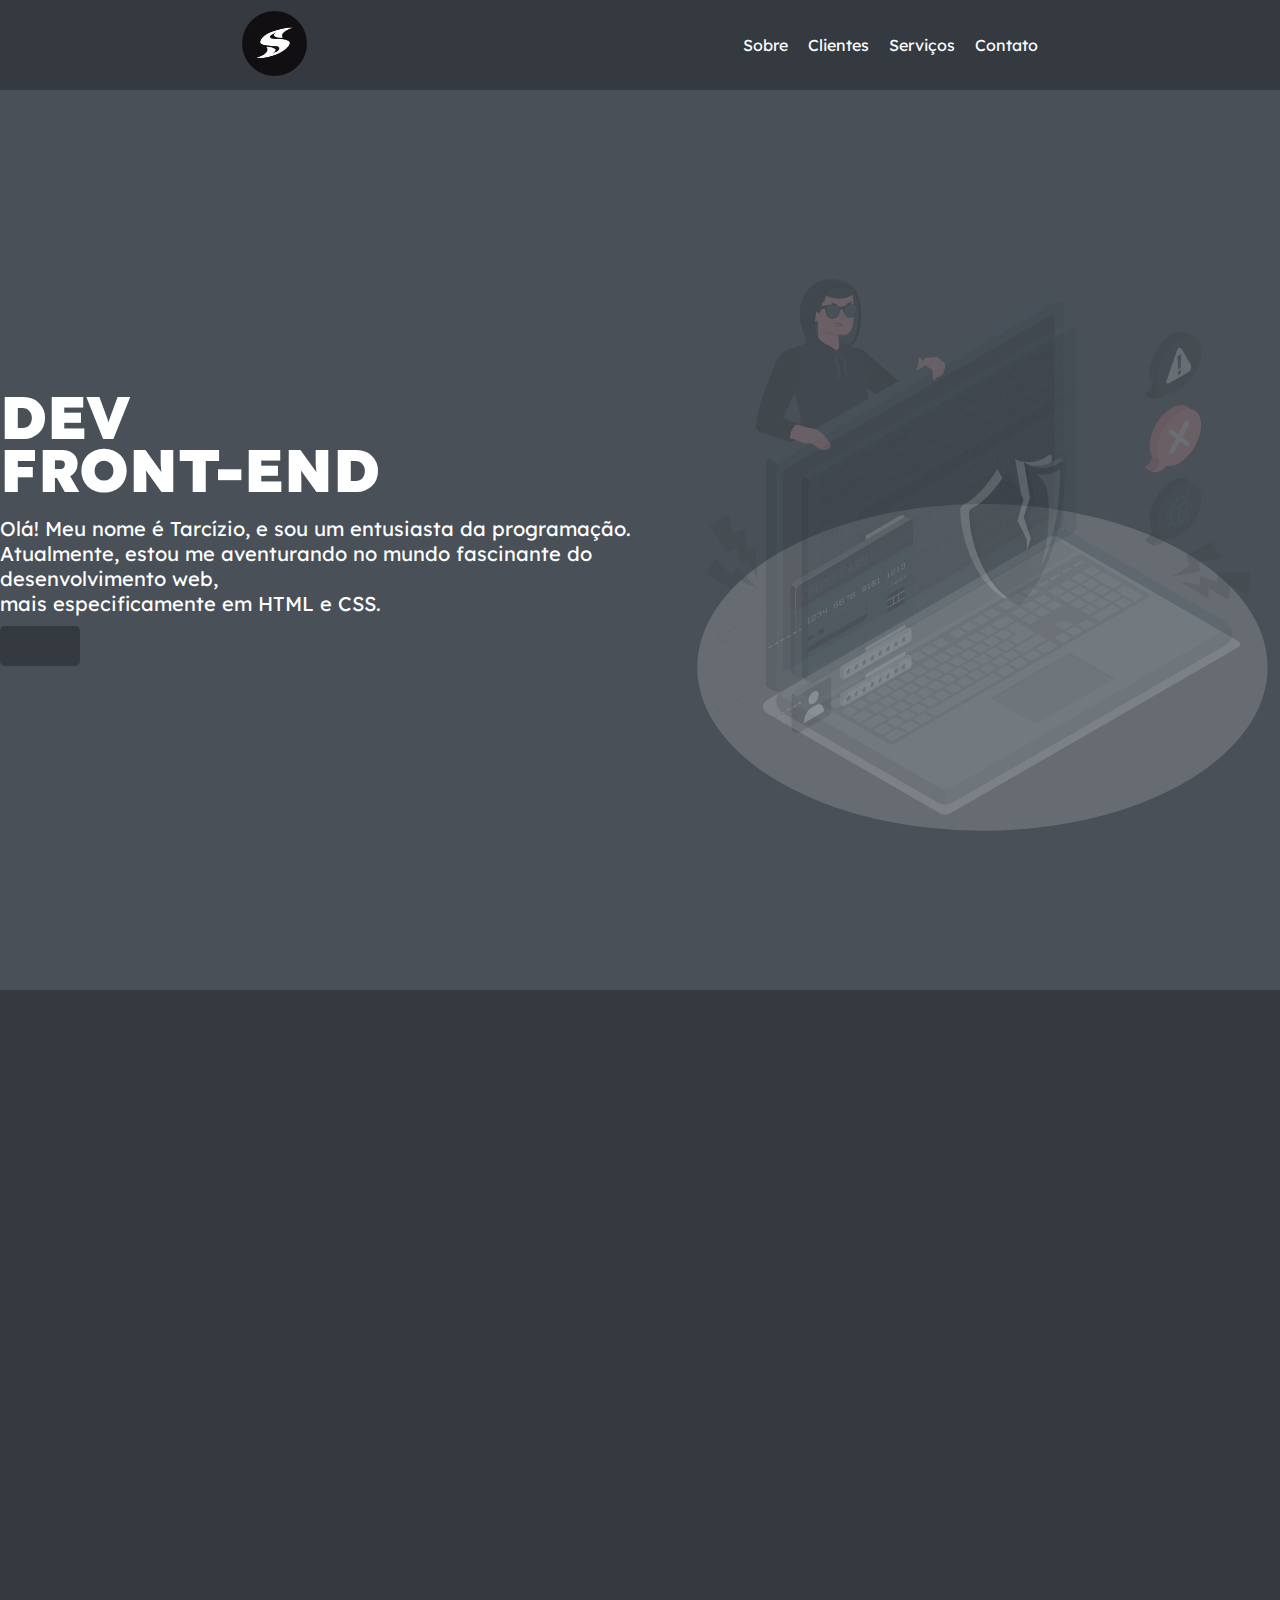
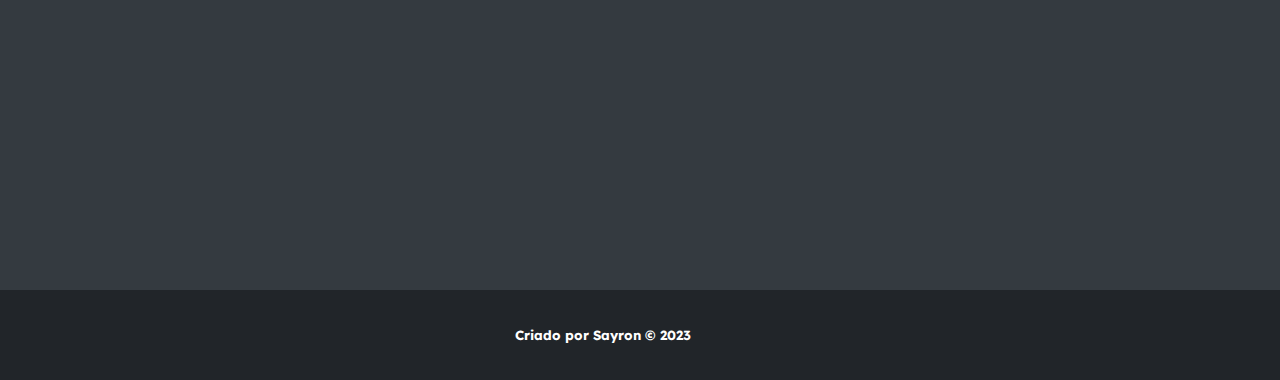
<file: index.html>
<!DOCTYPE html>
<html lang="en">

<head>
    <meta charset="UTF-8">
    <meta http-equiv="X-UA-Compatible" content="IE=edge">
    <meta name="viewport" content="width=device-width, initial-scale=1.0">
    <link rel="stylesheet" href="style.css">
    <link rel="shortcut icon" href="imgs/logo s circle.png" type="image/png">
    <link rel="stylesheet" href="https://cdnjs.cloudflare.com/ajax/libs/font-awesome/6.4.0/css/all.min.css"
        integrity="sha512-iecdLmaskl7CVkqkXNQ/ZH/XLlvWZOJyj7Yy7tcenmpD1ypASozpmT/E0iPtmFIB46ZmdtAc9eNBvH0H/ZpiBw=="
        crossorigin="anonymous" referrerpolicy="no-referrer" />
    <title>Trabalho</title>
</head>

<body>
    <header>
        <div class="logo">
            <img class="image-logo" src="imgs/logo s circle.png">
        </div>
        <div>
            <nav class="menu">
                <a class="menu-item" href="sobre.html">Sobre</a>
                <a class="menu-item" href="clientes.html">Clientes</a>
                <a class="menu-item" href="serviços.html">Serviços</a>
                <a class="menu-item" href="contato.html">Contato</a>
            </nav>
        </div>
    </header>

    <section class="part-one">
        <div class="left-one">
            <div class="icons-work">
                <h2 class="text-one">DEV</h2>
                <a class="icons-title-html"><i class="fa-brands fa-html5 fa-2xl"></i></a>
                <a class="icons-title-css"><i class="fa-brands fa-css3-alt fa-2xl"></i></a>
                <a class="icons-title-java"><i class="fa-brands fa-square-js fa-2xl"></i></a>
            </div>
            <h2 class="text-one">FRONT-END</h2>
            <p class="text-two">Olá! Meu nome é Tarcízio, e sou um entusiasta da programação.<br>
                Atualmente, estou me aventurando no mundo fascinante do desenvolvimento web,<br>
                mais especificamente em HTML e CSS.</p>

            <a href="#"><button class="btn"><i class="fa-solid fa-code" style="color: #ffffff;"></i></button></a>

        </div>
        <div class="right-one">
            <img class="image-right" src="imgs/animate.svg">
        </div>

    </section>

    <section class="part-two">
    </section>

    <footer class="end">
        <div class="end-itens">
            <h5 class="end-text">Criado por Sayron © 2023</h5>
            <div class="social-midia">
                <a class="icons-midia" href="https://discord.gg/jq7pGpCu" target="_blank"><i
                        class="fa-brands fa-discord"></i></a>
                <a class="icons-midia" href="https://www.instagram.com/tarcizh/" target="_blank"><i
                        class="fa-brands fa-instagram"></i></a>
                <a class="icons-midia" href="https://twitter.com/xsayron" target="_blank"><i
                        class="fa-brands fa-twitter"></i></a>
                <a class="icons-midia" href="https://github.com/sayron4" target="_blank"><i
                        class="fa-brands fa-github"></i></a>
            </div>
        </div>

    </footer>

</body>

</html>
</file>
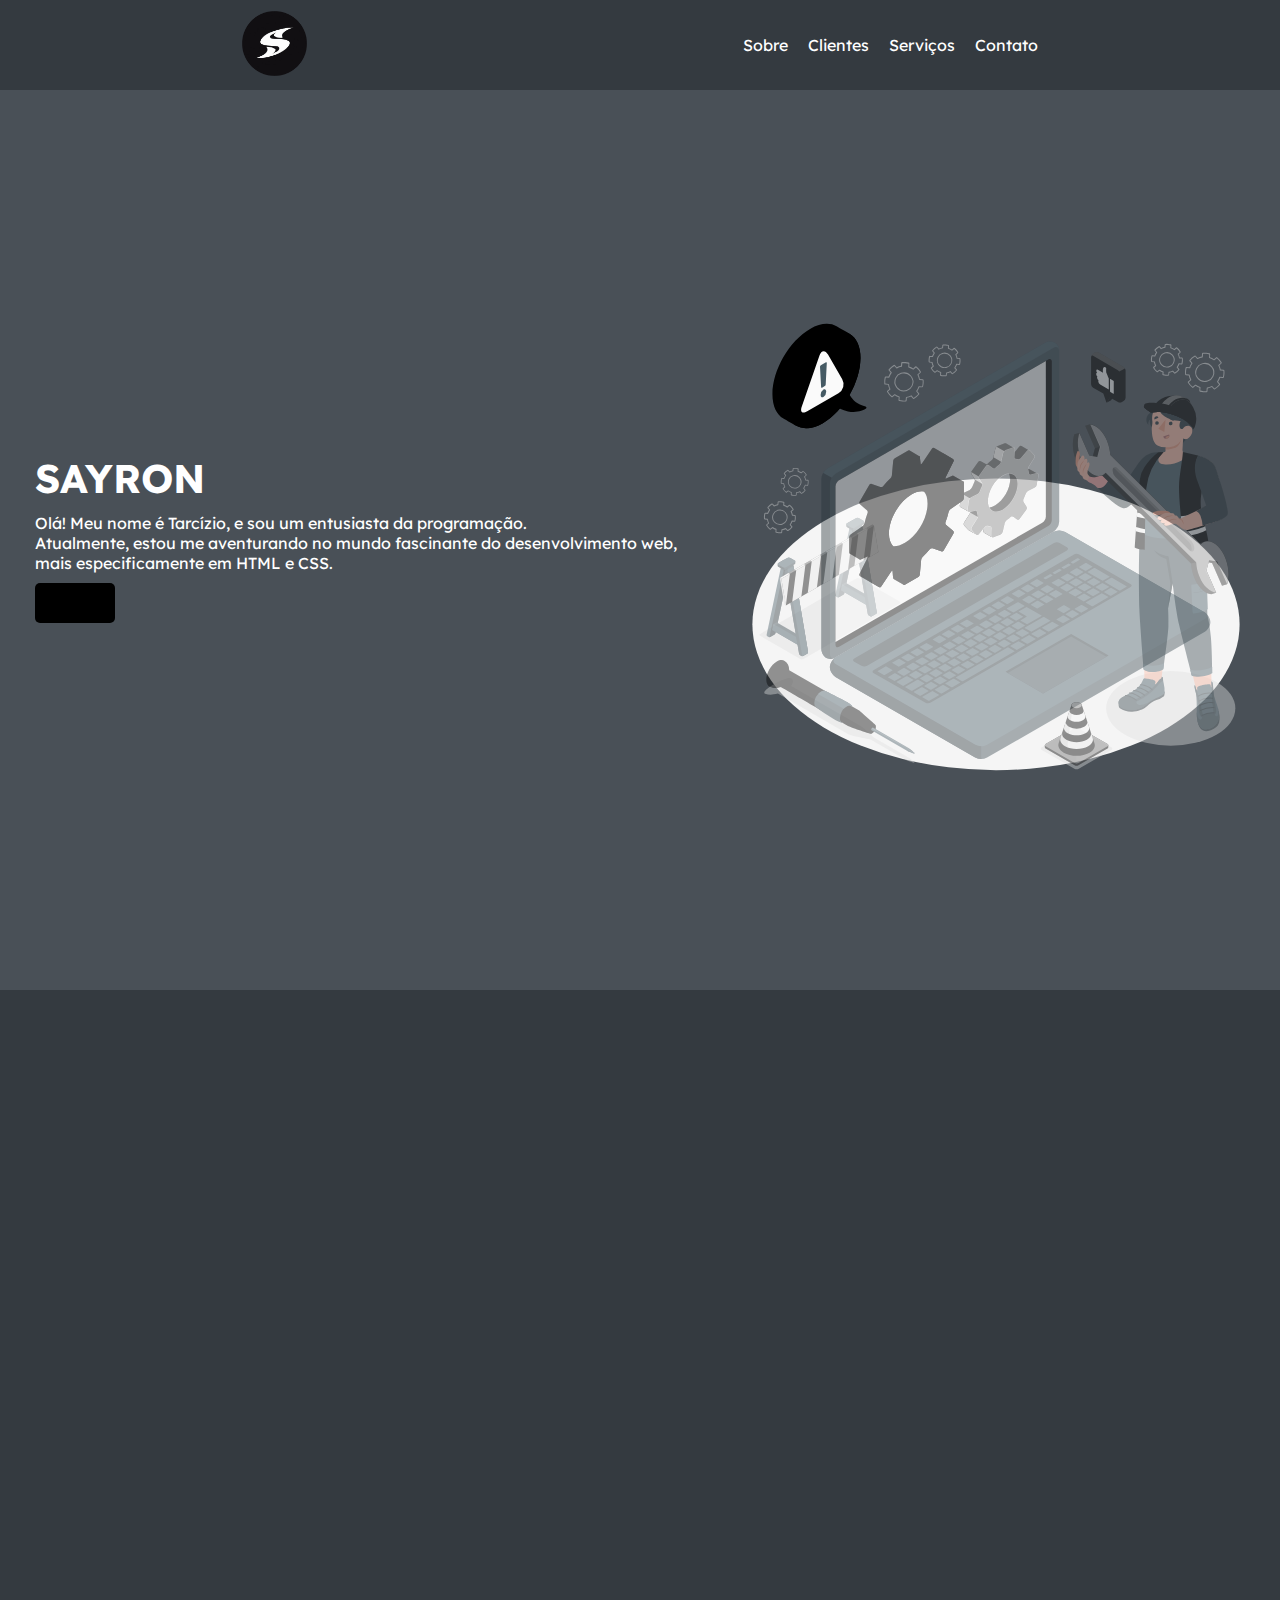
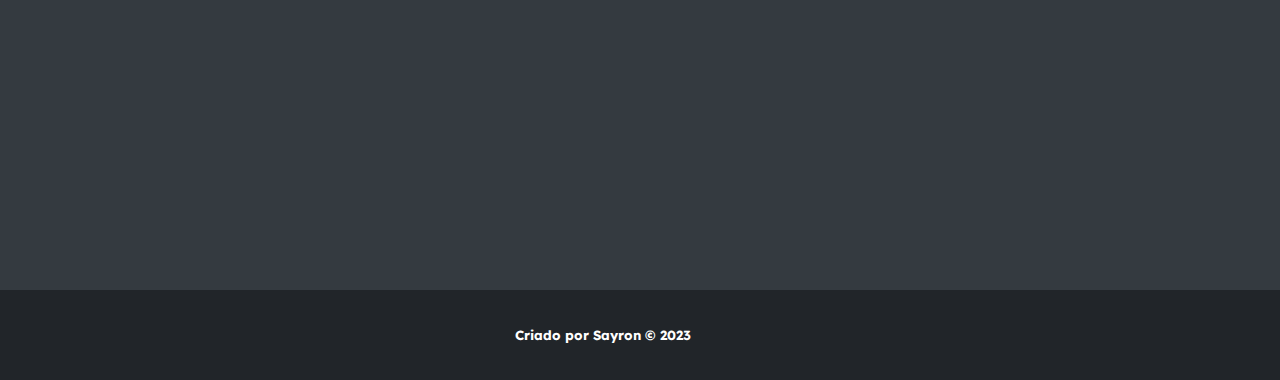
<file: principal/index.html>
<!DOCTYPE html>
<html lang="en">

<head>
    <meta charset="UTF-8">
    <meta http-equiv="X-UA-Compatible" content="IE=edge">
    <meta name="viewport" content="width=device-width, initial-scale=1.0">
    <link rel="stylesheet" href="style.css">
    <link rel="shortcut icon" href="imgs/logo s circle.png" type="image/png">
    <link rel="stylesheet" href="https://cdnjs.cloudflare.com/ajax/libs/font-awesome/6.4.0/css/all.min.css"
        integrity="sha512-iecdLmaskl7CVkqkXNQ/ZH/XLlvWZOJyj7Yy7tcenmpD1ypASozpmT/E0iPtmFIB46ZmdtAc9eNBvH0H/ZpiBw=="
        crossorigin="anonymous" referrerpolicy="no-referrer" />
    <title>Sayron</title>
</head>

<body>
    <header>
        <div class="logo">
            <img class="image-logo" src="imgs/logo s circle.png">
        </div>
        <div>
            <nav class="menu">
                <a class="menu-item" href="sobre.html">Sobre</a>
                <a class="menu-item" href="clientes.html">Clientes</a>
                <a class="menu-item" href="serviços.html">Serviços</a>
                <a class="menu-item" href="contato.html">Contato</a>
            </nav>
        </div>
    </header>

    <section class="part-one">
        <div class="left-one">
            <h2 class="text-one">SAYRON</h2>
            <p class="text-two">Olá! Meu nome é Tarcízio, e sou um entusiasta da programação.<br>
                Atualmente, estou me aventurando no mundo fascinante do desenvolvimento web,<br>
                mais especificamente em HTML e CSS.</p>

            <a href="#"><button class="btn"><i class="fa-solid fa-code" style="color: #ffffff;"></i></button></a>

        </div>
        <div class="right-one">
            <img class="image-right" src="imgs/animation.svg">
        </div>

    </section>

    <section class="part-two">
    </section>

    <footer class="end">
        <div class="end-itens">
            <h5 class="end-text">Criado por Sayron © 2023</h5>
            <div class="social-midia">
                <a class="icons-midia" href="https://discord.gg/jq7pGpCu" target="_blank"><i class="fa-brands fa-discord"></i></a>
                <a class="icons-midia" href="https://www.instagram.com/tarcizh/" target="_blank"><i class="fa-brands fa-instagram"></i></a>
                <a class="icons-midia" href="https://twitter.com/xsayron" target="_blank"><i class="fa-brands fa-twitter"></i></a>
                <a class="icons-midia" href="https://github.com/sayron4" target="_blank"><i class="fa-brands fa-github"></i></a>
            </div>
        </div>

    </footer>

</body>

</html>
</file>
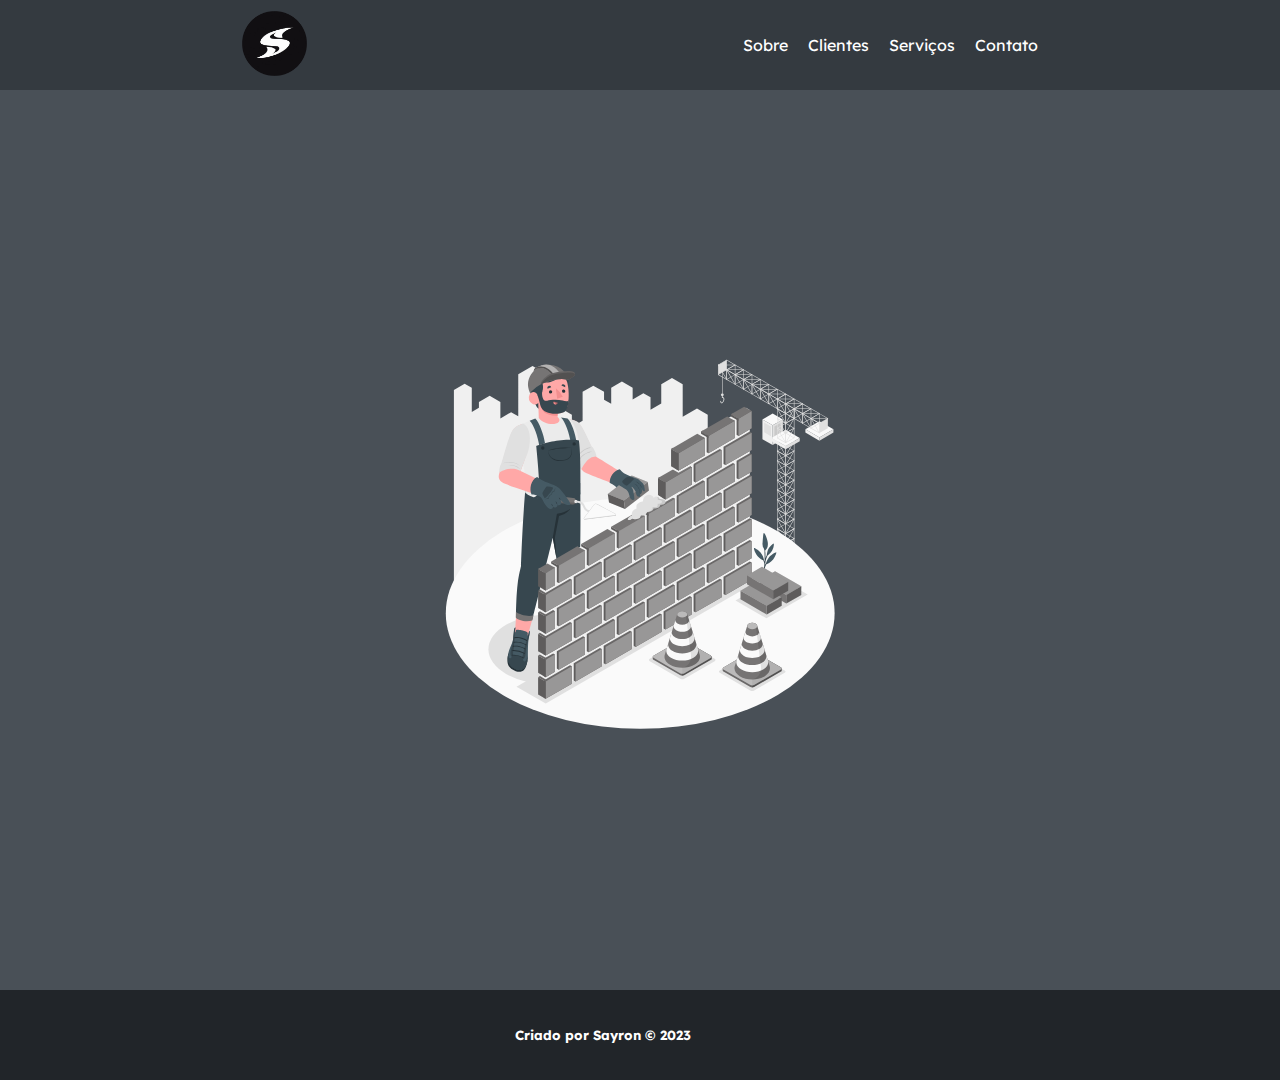
<file: clientes.html>
<!DOCTYPE html>
<html lang="en">

<head>
    <meta charset="UTF-8">
    <meta http-equiv="X-UA-Compatible" content="IE=edge">
    <meta name="viewport" content="width=device-width, initial-scale=1.0">
    <link rel="stylesheet" href="clientes.css">
    <link rel="shortcut icon" href="imgs/logo s circle.png" type="image/png">
    <link rel="stylesheet" href="https://cdnjs.cloudflare.com/ajax/libs/font-awesome/6.4.0/css/all.min.css"
        integrity="sha512-iecdLmaskl7CVkqkXNQ/ZH/XLlvWZOJyj7Yy7tcenmpD1ypASozpmT/E0iPtmFIB46ZmdtAc9eNBvH0H/ZpiBw=="
        crossorigin="anonymous" referrerpolicy="no-referrer" />
    <title>Clientes</title>
</head>

<body>
    <header>
        <div class="logo">
            <a href="index.html"><img class="image-logo" src="imgs/logo s circle.png"></a>
        </div>
        <div>
            <nav class="menu">
                <a class="menu-item" href="sobre.html">Sobre</a>
                <a class="menu-item" href="clientes.html">Clientes</a>
                <a class="menu-item" href="serviços.html">Serviços</a>
                <a class="menu-item" href="contato.html">Contato</a>
            </nav>
        </div>
    </header>

    <main>
        <img class="construction" src="imgs/construction.svg">
    </main>

    <footer class="end">
        <div class="end-itens">
            <h5 class="end-text">Criado por Sayron © 2023</h5>
            <div class="social-midia">
                <a class="icons-midia" href="https://discord.gg/jq7pGpCu" target="_blank"><i
                        class="fa-brands fa-discord"></i></a>
                <a class="icons-midia" href="https://www.instagram.com/tarcizh/" target="_blank"><i
                        class="fa-brands fa-instagram"></i></a>
                <a class="icons-midia" href="https://twitter.com/xsayron" target="_blank"><i
                        class="fa-brands fa-twitter"></i></a>
                <a class="icons-midia" href="https://github.com/sayron4" target="_blank"><i
                        class="fa-brands fa-github"></i></a>
            </div>
        </div>

    </footer>


</body>

</html>
</file>
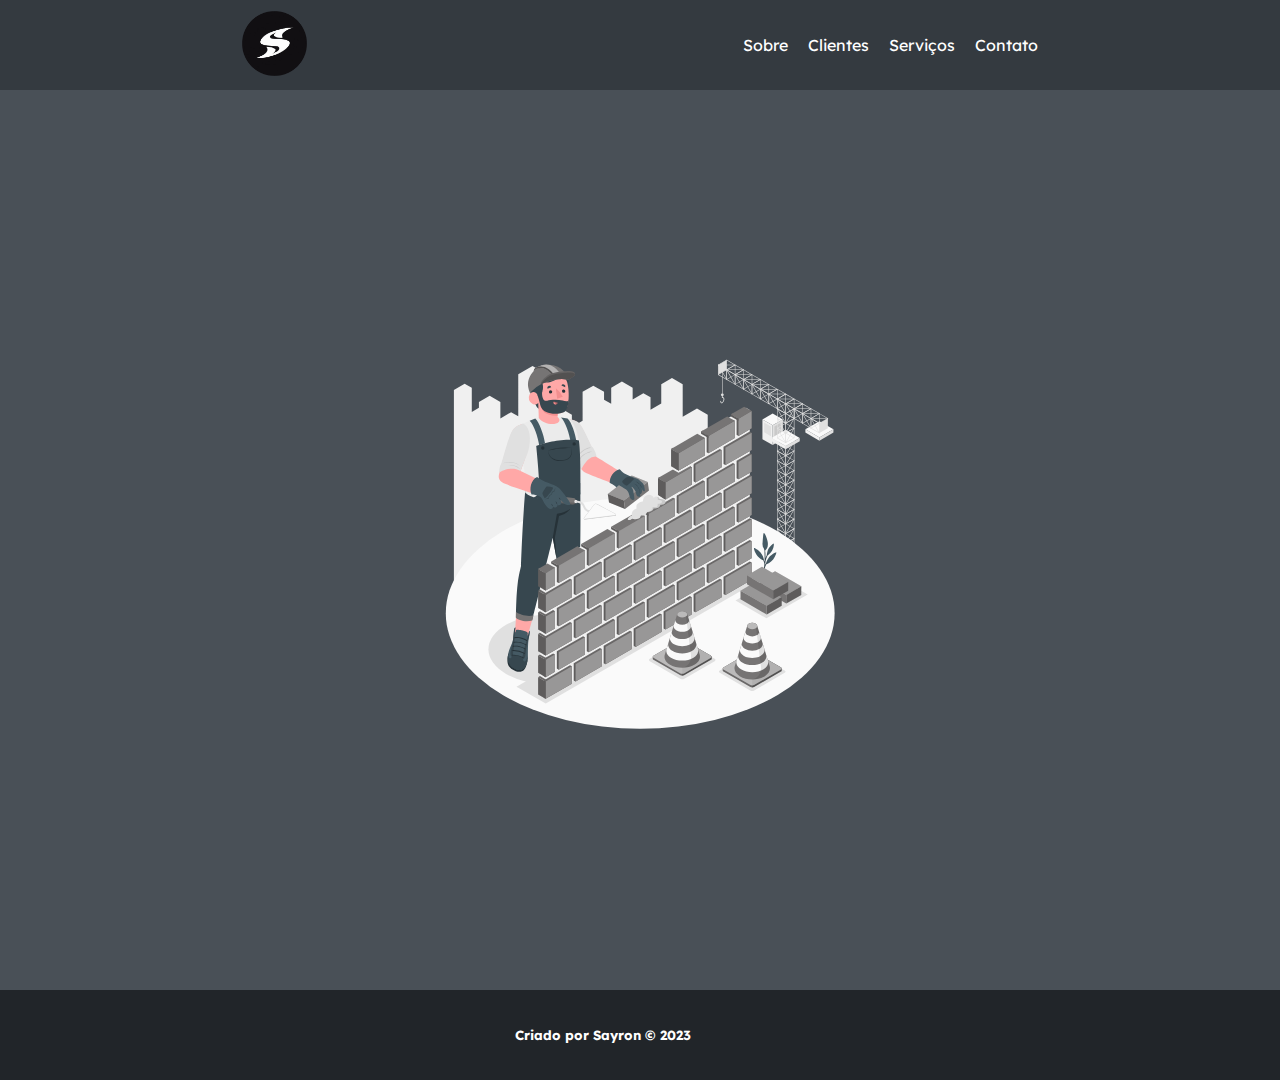
<file: contato.html>
<!DOCTYPE html>
<html lang="en">

<head>
    <meta charset="UTF-8">
    <meta http-equiv="X-UA-Compatible" content="IE=edge">
    <meta name="viewport" content="width=device-width, initial-scale=1.0">
    <link rel="stylesheet" href="contato.css">
    <link rel="shortcut icon" href="imgs/logo s circle.png" type="image/png">
    <link rel="stylesheet" href="https://cdnjs.cloudflare.com/ajax/libs/font-awesome/6.4.0/css/all.min.css"
        integrity="sha512-iecdLmaskl7CVkqkXNQ/ZH/XLlvWZOJyj7Yy7tcenmpD1ypASozpmT/E0iPtmFIB46ZmdtAc9eNBvH0H/ZpiBw=="
        crossorigin="anonymous" referrerpolicy="no-referrer" />
    <title>Clientes</title>
</head>

<body>
    <header>
        <div class="logo">
            <a href="index.html"><img class="image-logo" src="imgs/logo s circle.png"></a>
        </div>
        <div>
            <nav class="menu">
                <a class="menu-item" href="sobre.html">Sobre</a>
                <a class="menu-item" href="clientes.html">Clientes</a>
                <a class="menu-item" href="serviços.html">Serviços</a>
                <a class="menu-item" href="contato.html">Contato</a>
            </nav>
        </div>
    </header>

    <main>
        <img class="construction" src="imgs/construction.svg">
    </main>

    <footer class="end">
        <div class="end-itens">
            <h5 class="end-text">Criado por Sayron © 2023</h5>
            <div class="social-midia">
                <a class="icons-midia" href="https://discord.gg/jq7pGpCu" target="_blank"><i
                        class="fa-brands fa-discord"></i></a>
                <a class="icons-midia" href="https://www.instagram.com/tarcizh/" target="_blank"><i
                        class="fa-brands fa-instagram"></i></a>
                <a class="icons-midia" href="https://twitter.com/xsayron" target="_blank"><i
                        class="fa-brands fa-twitter"></i></a>
                <a class="icons-midia" href="https://github.com/sayron4" target="_blank"><i
                        class="fa-brands fa-github"></i></a>
            </div>
        </div>

    </footer>


</body>

</html>
</file>
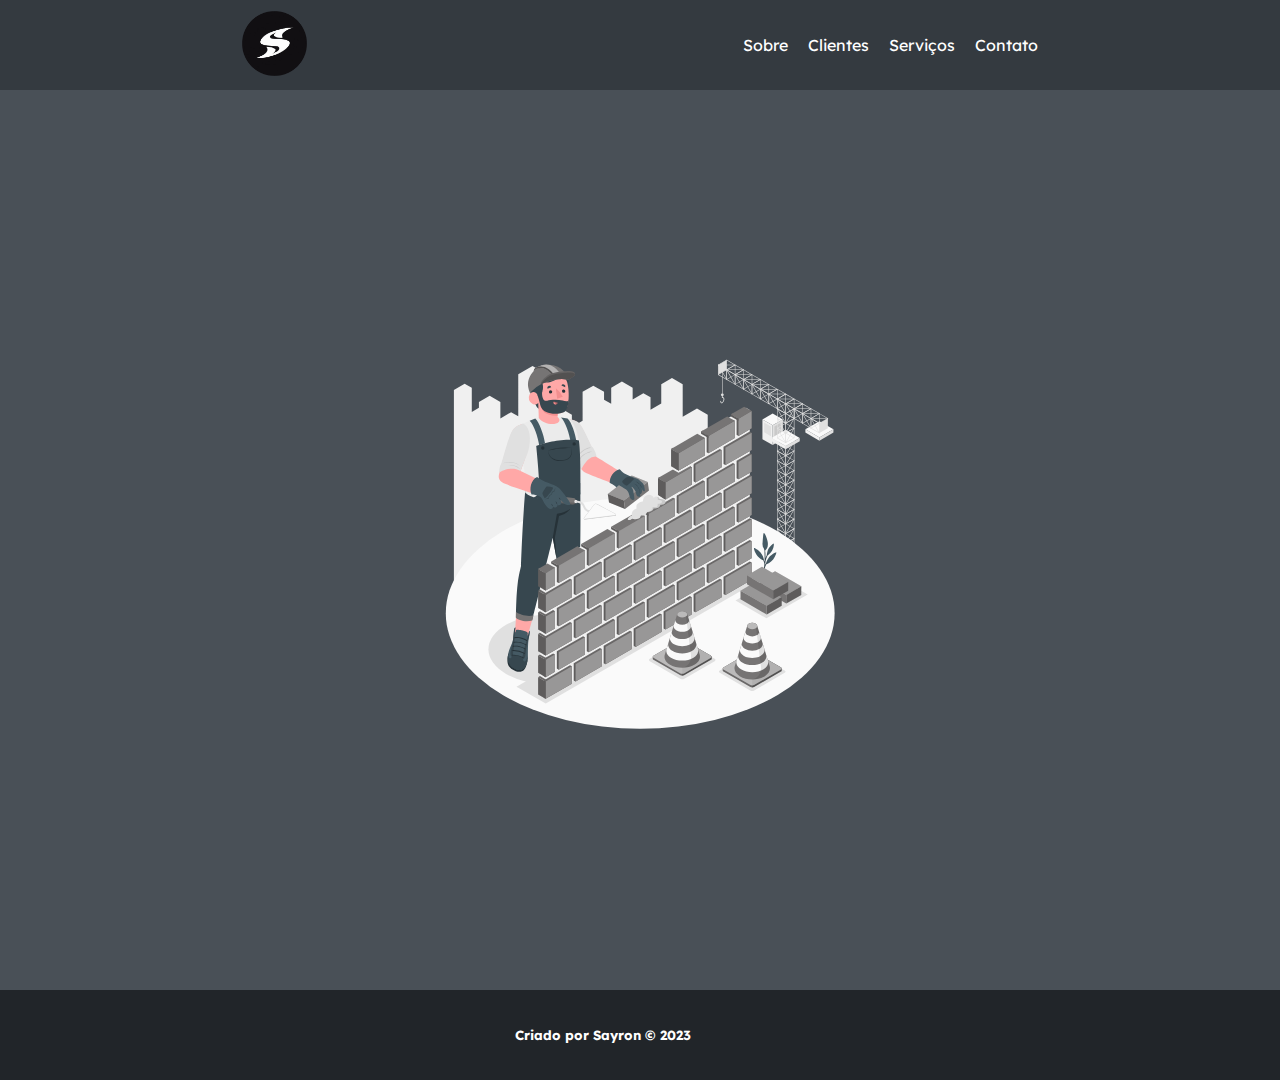
<file: serviços.html>
<!DOCTYPE html>
<html lang="en">

<head>
    <meta charset="UTF-8">
    <meta http-equiv="X-UA-Compatible" content="IE=edge">
    <meta name="viewport" content="width=device-width, initial-scale=1.0">
    <link rel="stylesheet" href="serviços.css">
    <link rel="shortcut icon" href="imgs/logo s circle.png" type="image/png">
    <link rel="stylesheet" href="https://cdnjs.cloudflare.com/ajax/libs/font-awesome/6.4.0/css/all.min.css"
        integrity="sha512-iecdLmaskl7CVkqkXNQ/ZH/XLlvWZOJyj7Yy7tcenmpD1ypASozpmT/E0iPtmFIB46ZmdtAc9eNBvH0H/ZpiBw=="
        crossorigin="anonymous" referrerpolicy="no-referrer" />
    <title>Clientes</title>
</head>

<body>
    <header>
        <div class="logo">
            <a href="index.html"><img class="image-logo" src="imgs/logo s circle.png"></a>
        </div>
        <div>
            <nav class="menu">
                <a class="menu-item" href="sobre.html">Sobre</a>
                <a class="menu-item" href="clientes.html">Clientes</a>
                <a class="menu-item" href="serviços.html">Serviços</a>
                <a class="menu-item" href="contato.html">Contato</a>
            </nav>
        </div>
    </header>

    <main>
        <img class="construction" src="imgs/construction.svg">
    </main>

    <footer class="end">
        <div class="end-itens">
            <h5 class="end-text">Criado por Sayron © 2023</h5>
            <div class="social-midia">
                <a class="icons-midia" href="https://discord.gg/jq7pGpCu" target="_blank"><i
                        class="fa-brands fa-discord"></i></a>
                <a class="icons-midia" href="https://www.instagram.com/tarcizh/" target="_blank"><i
                        class="fa-brands fa-instagram"></i></a>
                <a class="icons-midia" href="https://twitter.com/xsayron" target="_blank"><i
                        class="fa-brands fa-twitter"></i></a>
                <a class="icons-midia" href="https://github.com/sayron4" target="_blank"><i
                        class="fa-brands fa-github"></i></a>
            </div>
        </div>

    </footer>


</body>

</html>
</file>
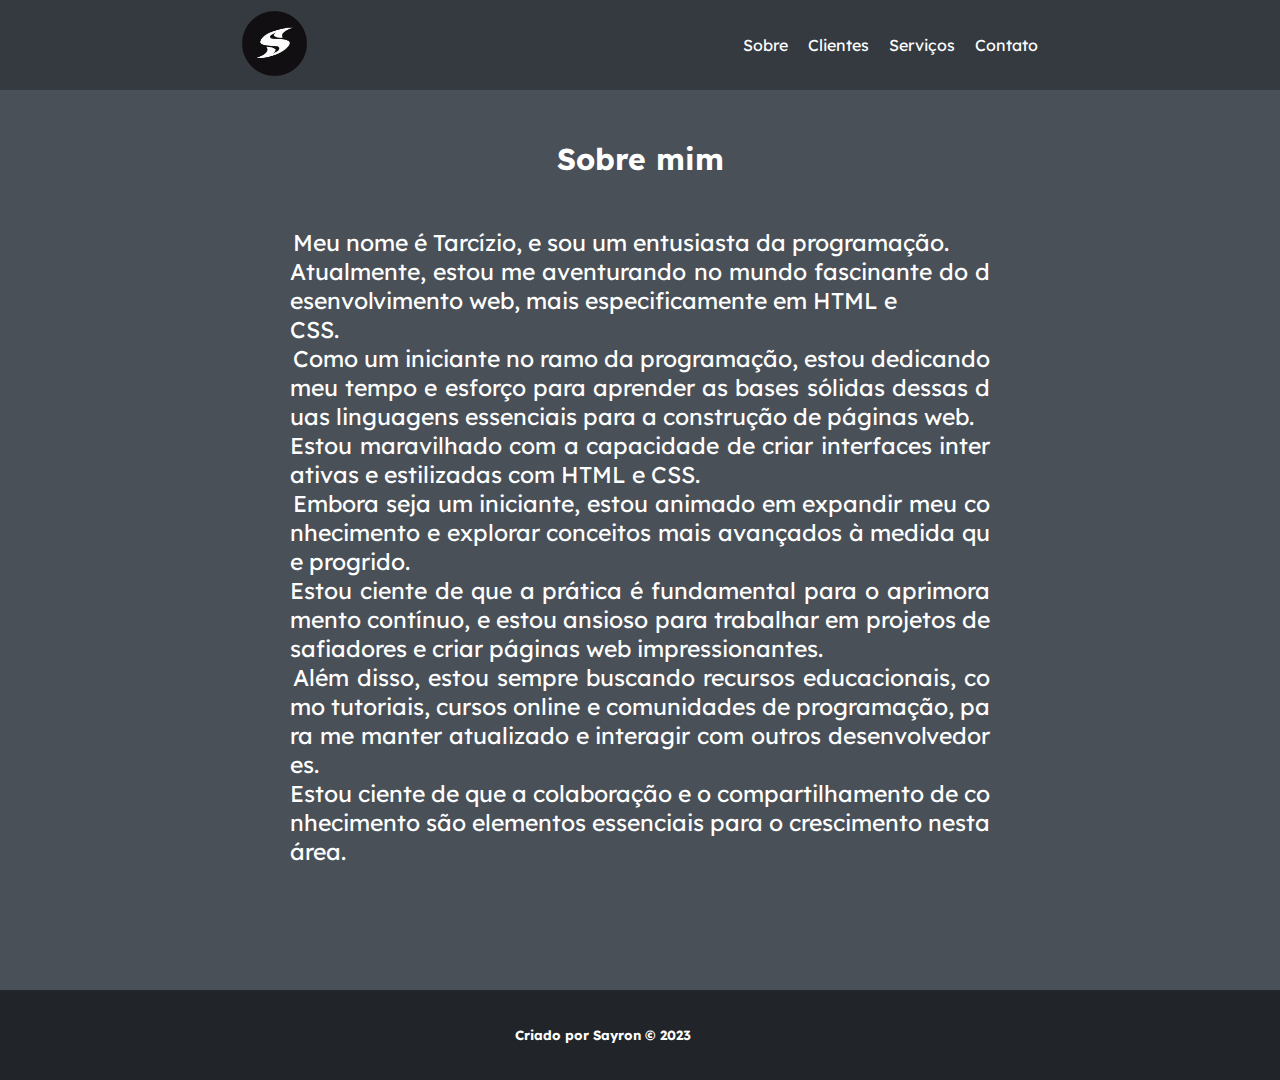
<file: sobre.html>
<!DOCTYPE html>
<html lang="en">

<head>
    <meta charset="UTF-8">
    <meta http-equiv="X-UA-Compatible" content="IE=edge">
    <meta name="viewport" content="width=device-width, initial-scale=1.0">
    <link rel="stylesheet" href="sobre.css">
    <link rel="shortcut icon" href="imgs/logo s circle.png" type="image/png">
    <link rel="stylesheet" href="https://cdnjs.cloudflare.com/ajax/libs/font-awesome/6.4.0/css/all.min.css"
        integrity="sha512-iecdLmaskl7CVkqkXNQ/ZH/XLlvWZOJyj7Yy7tcenmpD1ypASozpmT/E0iPtmFIB46ZmdtAc9eNBvH0H/ZpiBw=="
        crossorigin="anonymous" referrerpolicy="no-referrer" />
    <title>Sobre</title>
</head>

<body>
    <header>
        <div class="logo">
            <a href="index.html"><img class="image-logo" src="imgs/logo s circle.png"></a>
        </div>
        <div>
            <nav class="menu">
                <a class="menu-item" href="sobre.html">Sobre</a>
                <a class="menu-item" href="clientes.html">Clientes</a>
                <a class="menu-item" href="serviços.html">Serviços</a>
                <a class="menu-item" href="contato.html">Contato</a>
            </nav>
        </div>
    </header>

    <main>
        <div class="about">
            <h2 class="title">Sobre mim</h2>
            <div class="text-p">
                <p class="text">Meu nome é Tarcízio, e sou um entusiasta da programação.<br>
                    Atualmente, estou me aventurando no mundo fascinante do desenvolvimento web, mais especificamente em
                    HTML e <br>CSS.<br></p>
                <p class="text">Como um iniciante no ramo da programação, estou dedicando meu tempo e esforço para
                    aprender as bases sólidas dessas duas linguagens essenciais para a construção de páginas web.<br>
                    Estou maravilhado com a capacidade de criar interfaces interativas e estilizadas com HTML e CSS.<br>
                </p>
                <p class="text">Embora seja um iniciante, estou animado em expandir meu conhecimento e explorar
                    conceitos mais avançados à medida que progrido.<br> Estou ciente de que a prática é fundamental para o
                    aprimoramento contínuo, e estou ansioso para trabalhar em projetos desafiadores e criar páginas web
                    impressionantes.<br></p>
                <p class="text">Além disso, estou sempre buscando recursos educacionais, como tutoriais, cursos online e
                    comunidades de programação, para me manter atualizado e interagir com outros desenvolvedores.<br> Estou
                    ciente de que a colaboração e o compartilhamento de conhecimento são elementos essenciais para o
                    crescimento nesta área.</p>
            </div>
        </div>

    </main>

    <footer class="end">
        <div class="end-itens">
            <h5 class="end-text">Criado por Sayron © 2023</h5>
            <div class="social-midia">
                <a class="icons-midia" href="https://discord.gg/jq7pGpCu" target="_blank"><i
                        class="fa-brands fa-discord"></i></a>
                <a class="icons-midia" href="https://www.instagram.com/tarcizh/" target="_blank"><i
                        class="fa-brands fa-instagram"></i></a>
                <a class="icons-midia" href="https://twitter.com/xsayron" target="_blank"><i
                        class="fa-brands fa-twitter"></i></a>
                <a class="icons-midia" href="https://github.com/sayron4" target="_blank"><i
                        class="fa-brands fa-github"></i></a>
            </div>
        </div>

    </footer>
</body>

</html>
</file>
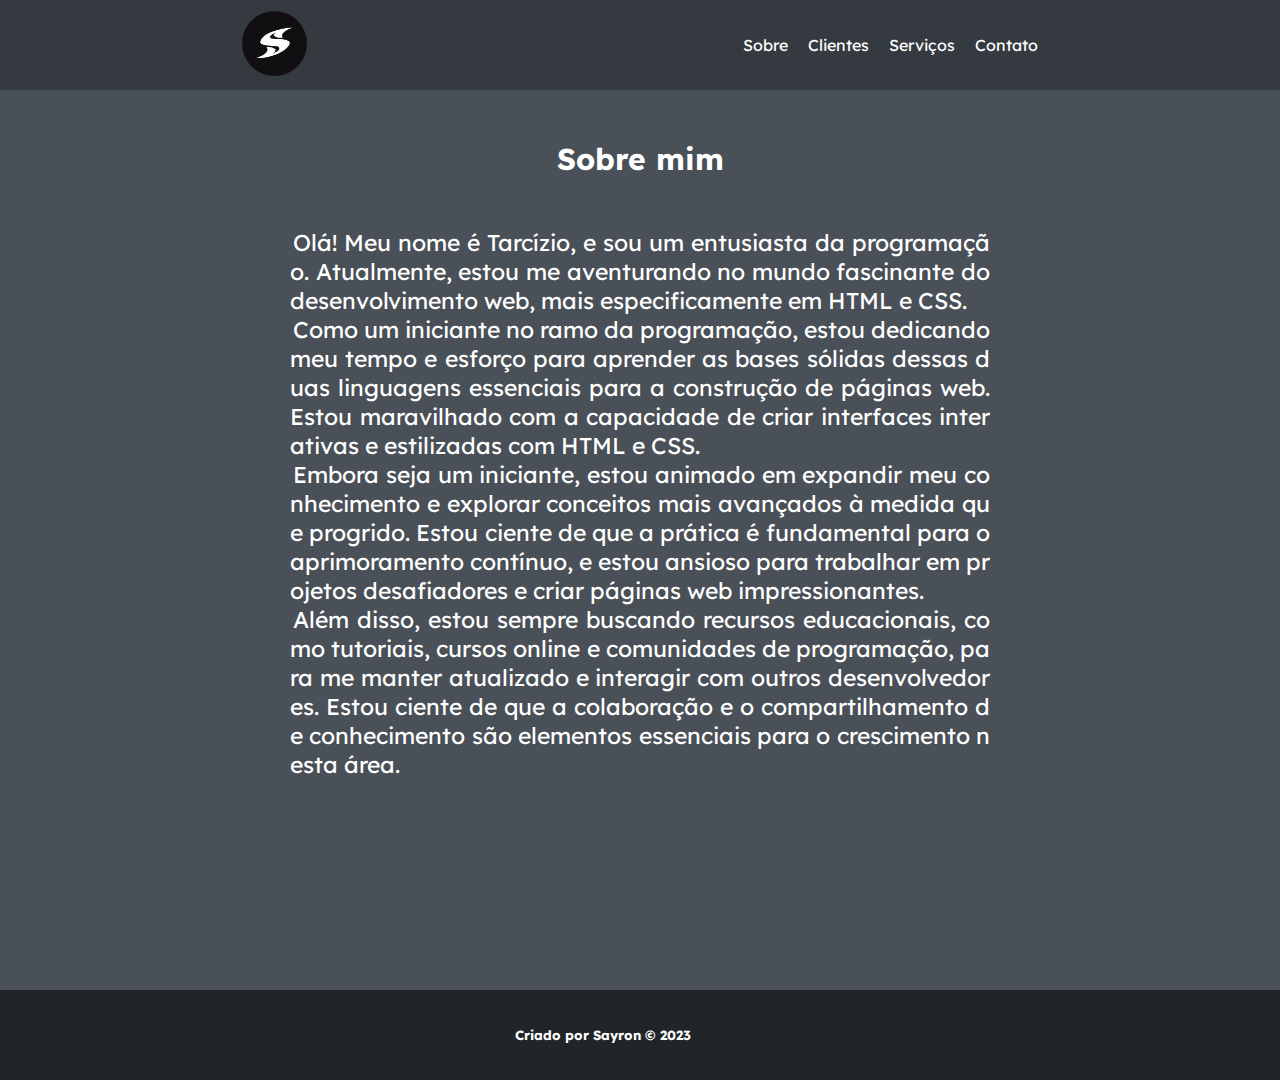
<file: principal/sobre.html>
<!DOCTYPE html>
<html lang="en">

<head>
    <meta charset="UTF-8">
    <meta http-equiv="X-UA-Compatible" content="IE=edge">
    <meta name="viewport" content="width=device-width, initial-scale=1.0">
    <link rel="stylesheet" href="sobre.css">
    <link rel="shortcut icon" href="imgs/logo s circle.png" type="image/png">
    <link rel="stylesheet" href="https://cdnjs.cloudflare.com/ajax/libs/font-awesome/6.4.0/css/all.min.css"
        integrity="sha512-iecdLmaskl7CVkqkXNQ/ZH/XLlvWZOJyj7Yy7tcenmpD1ypASozpmT/E0iPtmFIB46ZmdtAc9eNBvH0H/ZpiBw=="
        crossorigin="anonymous" referrerpolicy="no-referrer" />
    <title>Sobre</title>
</head>

<body>
    <header>
        <div class="logo">
            <a href="index.html"><img class="image-logo" src="imgs/logo s circle.png"></a>
        </div>
        <div>
            <nav class="menu">
                <a class="menu-item" href="sobre.html">Sobre</a>
                <a class="menu-item" href="clientes.html">Clientes</a>
                <a class="menu-item" href="serviços.html">Serviços</a>
                <a class="menu-item" href="contato.html">Contato</a>
            </nav>
        </div>
    </header>

    <main>
        <div class="about">
            <h2 class="title">Sobre mim</h2>
            <div class="text-p">
                <p class="text">Olá! Meu nome é Tarcízio, e sou um entusiasta da programação. Atualmente, estou me aventurando no mundo fascinante do desenvolvimento web, mais especificamente em HTML e CSS.</p>
                <p class="text">Como um iniciante no ramo da programação, estou dedicando meu tempo e esforço   para aprender as bases sólidas dessas duas linguagens essenciais para a construção de páginas web. Estou maravilhado com a capacidade de criar interfaces interativas e estilizadas com HTML e CSS.</p>
                <p class="text">Embora seja um iniciante, estou animado em expandir meu conhecimento e explorar conceitos mais avançados à medida que progrido. Estou ciente de que a prática é fundamental para o aprimoramento contínuo, e estou ansioso para trabalhar em projetos desafiadores e criar páginas web impressionantes.</p>
                <p class="text">Além disso, estou sempre buscando recursos educacionais, como tutoriais, cursos online e comunidades de programação, para me manter atualizado e interagir com outros desenvolvedores. Estou ciente de que a colaboração e o compartilhamento de conhecimento são elementos essenciais para o crescimento nesta área.</p>
            </div>
        </div>

    </main>

    <footer class="end">
        <div class="end-itens">
            <h5 class="end-text">Criado por Sayron © 2023</h5>
            <div class="social-midia">
                <a class="icons-midia" href="https://discord.gg/jq7pGpCu" target="_blank"><i class="fa-brands fa-discord"></i></a>
                <a class="icons-midia" href="https://www.instagram.com/tarcizh/" target="_blank"><i class="fa-brands fa-instagram"></i></a>
                <a class="icons-midia" href="https://twitter.com/xsayron" target="_blank"><i class="fa-brands fa-twitter"></i></a>
                <a class="icons-midia" href="https://github.com/sayron4" target="_blank"><i class="fa-brands fa-github"></i></a>
            </div>
        </div>

    </footer>
</body>

</html>
</file>
<file: style.css>
@import url('https://fonts.googleapis.com/css2?family=Lexend+Deca:wght@600;900&display=swap');

* {
    margin: 0;
    padding: 0;
    box-sizing: border-box;
    font-family: 'Lexend Deca', sans-serif;
}

header {
    display: flex;
    align-items: center;
    justify-content: space-around;
    background-color: #343A40;
    height: 90px;
    padding: 24px;
    text-decoration: none;
}

.image-logo {
    height: 65px;
}

.menu {
    display: flex;
    gap: 20px;
}

.menu-item {
    color: #fff;
    text-decoration: none;
}

.menu-item:hover {
    color: #000;
    transition: all 0.2s;
}

.part-one {
    display: flex;
    flex-direction: row;
    align-items: center;
    justify-content: space-around;
    min-height: 100vh;
    background-color: #495057;

}

.left-one {
    color: #fff;
}

.text-one {
    font-weight: 900;
    font-size: 60px;
    line-height: 13px;
    margin-bottom: 40px;
}

.text-two{
    font-size: 20px;
}

.icons-work{
    display: flex;
    flex-direction: row;
    align-items: flex-start;
    gap: 10px;

}

.icons-title-html:hover{
    color: rgb(242, 83, 32);
}

.icons-title-css:hover{
    color: rgb(54, 152, 253);
}

.icons-title-java:hover{
    color: rgb(247, 223, 20);
}

.btn {
    background-color: #343A40;
    height: 40px;
    width: 80px;
    margin-top: 10px;
    border: none;
    border-radius: 5px;
}

.right-one {
    display: flex;
    justify-content: end;
}

.image-right {
    height: 600px;
}

.part-two {
    min-height: 100vh;
    background-color: #343A40;

}

.end {
    display: flex;
    justify-content: center;
    align-items: center;
    height: 90px;
    background-color: #212529;
}

.end-itens {
    display: flex;
    gap: 30px;
    color: white;
}

.social-midia {
    display: flex;
    gap: 15px;
}

.icons-midia {
    color: #fff;
}

.icons-midia:hover {
    color: #343A40;
}


@media screen and (max-width: 768px) {
    .part-one {
        flex-direction: column;
    }
}

@media screen and (max-width: 768px) {
    .left-one {
        width: 100%;
        padding: 10px;
    }
}

@media screen and (max-width: 768px) {
    .menu {
        width: 100%;
        padding: 10px;
    }
}

@media screen and (max-width: 768px) {
    .image-right{
        height: 400px;
    }

}

@media screen and (max-width: 1180px) {
    .part-one {
        flex-direction: column;
    }
}

@media screen and (max-width: 1180px) {
    .left-one {
        width: 100%;
        padding: 10px;
    }
}
</file>
<file: principal/style.css>
@import url('https://fonts.googleapis.com/css2?family=Lexend+Deca:wght@600&display=swap');

* {
    margin: 0;
    padding: 0;
    box-sizing: border-box;
    font-family: 'Lexend Deca', sans-serif;
}

header {
    display: flex;
    align-items: center;
    justify-content: space-around;
    background-color: #343A40;
    height: 90px;
    padding: 24px;
    text-decoration: none;
}

.image-logo {
    height: 65px;
}

.menu {
    display: flex;
    gap: 20px;
}

.menu-item {
    color: #fff;
    text-decoration: none;
}

.menu-item:hover{
    color: #000;
    transition: all 0.2s;
}

.part-one {
    display: flex;
    flex-direction: row;
    align-items: center;
    justify-content: space-around;
    min-height: 100vh;
    background-color: #495057;

}

.left-one {
    color: #fff;
}

.text-one {
    font-size: 40px;
    margin-bottom: 10px;
}

.btn {
    background-color: #000;
    height: 40px;
    width: 80px;
    margin-top: 10px;
    border: none;
    border-radius: 5px;
}

.right-one {
    display: flex;
    justify-content: end;
}

.image-right {
    height: 500px;
}

.part-two {
    min-height: 100vh;
    background-color: #343A40;

}

.end {
    display: flex;
    justify-content: center;
    align-items: center;
    height: 90px;
    background-color: #212529;
}

.end-itens {
    display: flex;
    gap: 30px;
    color: white;
    
}

.social-midia{
    display: flex;
    gap: 15px;
}

.icons-midia {
    color: #fff;
}

.icons-midia:hover {
    color: #343A40;

}
</file>
<file: clientes.css>
@import url('https://fonts.googleapis.com/css2?family=Lexend+Deca:wght@600&display=swap');

* {
    margin: 0;
    padding: 0;
    box-sizing: border-box;
    font-family: 'Lexend Deca', sans-serif;
}

header {
    display: flex;
    align-items: center;
    justify-content: space-around;
    background-color: #343A40;
    height: 90px;
    padding: 24px;
    text-decoration: none;
}

.image-logo {
    height: 65px;
}

.menu {
    display: flex;
    gap: 20px;
}

.menu-item {
    color: #fff;
    text-decoration: none;
}

.menu-item:hover{
    color: #000;
    transition: all 0.2s;
}

main{
    display: flex;
    justify-content: center;
    min-height: 100vh;
    background-color: #495057;
}

.construction{
    width: 400px;

}

.end {
    display: flex;
    justify-content: center;
    align-items: center;
    height: 90px;
    background-color: #212529;
}

.end-itens {
    display: flex;
    gap: 30px;
    color: white;
    
}

.social-midia{
    display: flex;
    gap: 15px;
}

.icons-midia {
    color: #fff;
}

.icons-midia:hover {
    color: #343A40;

}

@media screen and (max-width: 768px) {
    .menu {
        width: 100%;
        padding: 10px;
    }
}
</file>
<file: contato.css>
@import url('https://fonts.googleapis.com/css2?family=Lexend+Deca:wght@600&display=swap');

* {
    margin: 0;
    padding: 0;
    box-sizing: border-box;
    font-family: 'Lexend Deca', sans-serif;
}

header {
    display: flex;
    align-items: center;
    justify-content: space-around;
    background-color: #343A40;
    height: 90px;
    padding: 24px;
    text-decoration: none;
}

.image-logo {
    height: 65px;
}

.menu {
    display: flex;
    gap: 20px;
}

.menu-item {
    color: #fff;
    text-decoration: none;
}

.menu-item:hover{
    color: #000;
    transition: all 0.2s;
}

main{
    display: flex;
    justify-content: center;
    min-height: 100vh;
    background-color: #495057;
}

.construction{
    width: 400px;

}

.end {
    display: flex;
    justify-content: center;
    align-items: center;
    height: 90px;
    background-color: #212529;
}

.end-itens {
    display: flex;
    gap: 30px;
    color: white;
    
}

.social-midia{
    display: flex;
    gap: 15px;
}

.icons-midia {
    color: #fff;
}

.icons-midia:hover {
    color: #343A40;

}

@media screen and (max-width: 768px) {
    .menu {
        width: 100%;
        padding: 10px;
    }
}
</file>
<file: serviços.css>
@import url('https://fonts.googleapis.com/css2?family=Lexend+Deca:wght@600&display=swap');

* {
    margin: 0;
    padding: 0;
    box-sizing: border-box;
    font-family: 'Lexend Deca', sans-serif;
}

header {
    display: flex;
    align-items: center;
    justify-content: space-around;
    background-color: #343A40;
    height: 90px;
    padding: 24px;
    text-decoration: none;
}

.image-logo {
    height: 65px;
}

.menu {
    display: flex;
    gap: 20px;
}

.menu-item {
    color: #fff;
    text-decoration: none;
}

.menu-item:hover{
    color: #000;
    transition: all 0.2s;
}

main{
    display: flex;
    justify-content: center;
    min-height: 100vh;
    background-color: #495057;
}

.construction{
    width: 400px;

}

.end {
    display: flex;
    justify-content: center;
    align-items: center;
    height: 90px;
    background-color: #212529;
}

.end-itens {
    display: flex;
    gap: 30px;
    color: white;
    
}

.social-midia{
    display: flex;
    gap: 15px;
}

.icons-midia {
    color: #fff;
}

.icons-midia:hover {
    color: #343A40;

}

@media screen and (max-width: 768px) {
    .menu {
        width: 100%;
        padding: 10px;
    }
}
</file>
<file: sobre.css>
@import url('https://fonts.googleapis.com/css2?family=Lexend+Deca:wght@600&display=swap');

* {
    margin: 0;
    padding: 0;
    box-sizing: border-box;
    font-family: 'Lexend Deca', sans-serif;
}

header {
    display: flex;
    align-items: center;
    justify-content: space-around;
    background-color: #343A40;
    height: 90px;
    padding: 24px;
    text-decoration: none;
}

.image-logo {
    height: 65px;
}

.menu {
    display: flex;
    gap: 20px;
}

.menu-item {
    color: #fff;
    text-decoration: none;
}

.menu-item:hover{
    color: #000;
    transition: all 0.2s;
}

main{
    min-height: 100vh;
    background-color: #495057;
}

.about{
    color: #fff;
    display: flex;
    flex-direction: column;
    align-items: center;
    justify-content: center;
    text-align: justify;
}

.title{
    margin-top: 50px;
    font-size: 30px;
}

.text-p{
    font-size: 23px;
    margin-top: 50px;
    word-break: break-all;
    overflow-wrap: break-word;
    max-width: 100vh;
    width: 700px;
    text-indent: 3px;
}


.end {
    display: flex;
    justify-content: center;
    align-items: center;
    height: 90px;
    background-color: #212529;
}

.end-itens {
    display: flex;
    gap: 30px;
    color: white;
    
}

.social-midia{
    display: flex;
    gap: 15px;
}

.icons-midia {
    color: #fff;
}

.icons-midia:hover {
    color: #343A40;

}

@media screen and (max-width: 768px) {
    .menu {
        width: 100%;
        padding: 10px;
    }
}

@media screen and (max-width: 768px) {
    .text-p {
        width: 100%;
        padding: 10px;

    }
}
</file>
<file: principal/sobre.css>
@import url('https://fonts.googleapis.com/css2?family=Lexend+Deca:wght@600&display=swap');

* {
    margin: 0;
    padding: 0;
    box-sizing: border-box;
    font-family: 'Lexend Deca', sans-serif;
}

header {
    display: flex;
    align-items: center;
    justify-content: space-around;
    background-color: #343A40;
    height: 90px;
    padding: 24px;
    text-decoration: none;
}

.image-logo {
    height: 65px;
}

.menu {
    display: flex;
    gap: 20px;
}

.menu-item {
    color: #fff;
    text-decoration: none;
}

.menu-item:hover{
    color: #000;
    transition: all 0.2s;
}

main{
    min-height: 100vh;
    background-color: #495057;
}

.about{
    color: #fff;
    display: flex;
    flex-direction: column;
    align-items: center;
    justify-content: center;
    text-align: justify;
}

.title{
    margin-top: 50px;
    font-size: 30px;
}

.text-p{
    font-size: 23px;
    margin-top: 50px;
    word-break: break-all;
    overflow-wrap: break-word;
    max-width: 100vh;
    width: 700px;
    text-indent: 3px;
}


.end {
    display: flex;
    justify-content: center;
    align-items: center;
    height: 90px;
    background-color: #212529;
}

.end-itens {
    display: flex;
    gap: 30px;
    color: white;
    
}

.social-midia{
    display: flex;
    gap: 15px;
}

.icons-midia {
    color: #fff;
}

.icons-midia:hover {
    color: #343A40;

}
</file>
